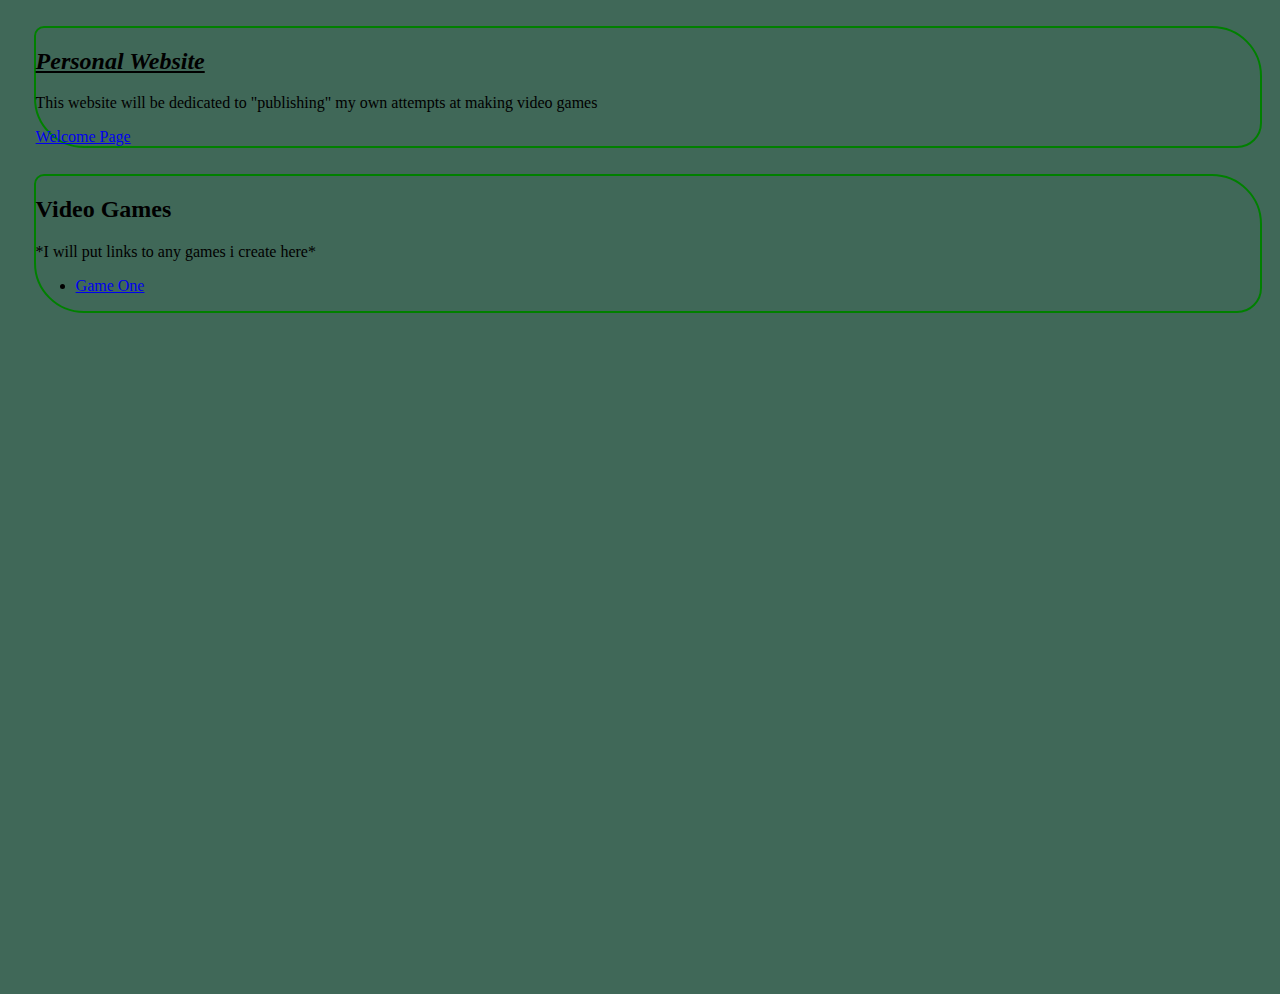
<file: index.html>
<!DOCTYPE html>
<html lang="en">
    <head>
        <meta charset="UTF-8">
        <meta name="viewport" content="width=device-width, initial-scale=1.0">
        <link rel="stylesheet" href="styles.css">
        <link href="scripts.js">
        <title>My Personal Website</title>
    </head>

    <body id="index-page">

        <div id="index-navbar" class="navbar">

        </div>

        <div id="title-card" class="index-content">
            <h2><strong><u><i>Personal Website</i></u></strong></h2>
            <p>This website will be dedicated to "publishing" my
             own attempts at making video games</p>
             <a href="/welcome.html">Welcome Page</a>
        </div>
        
        <div id="video-games" class="index-content">
            <h2>Video Games</h2>
            <p>*I will put links to any games i create here*</p>
            <ul>
                <li><a href="/GameOne.html">Game One</a></li>
            </ul>
        </div>


        <footer></footer>
    </body>

</html>
</file>
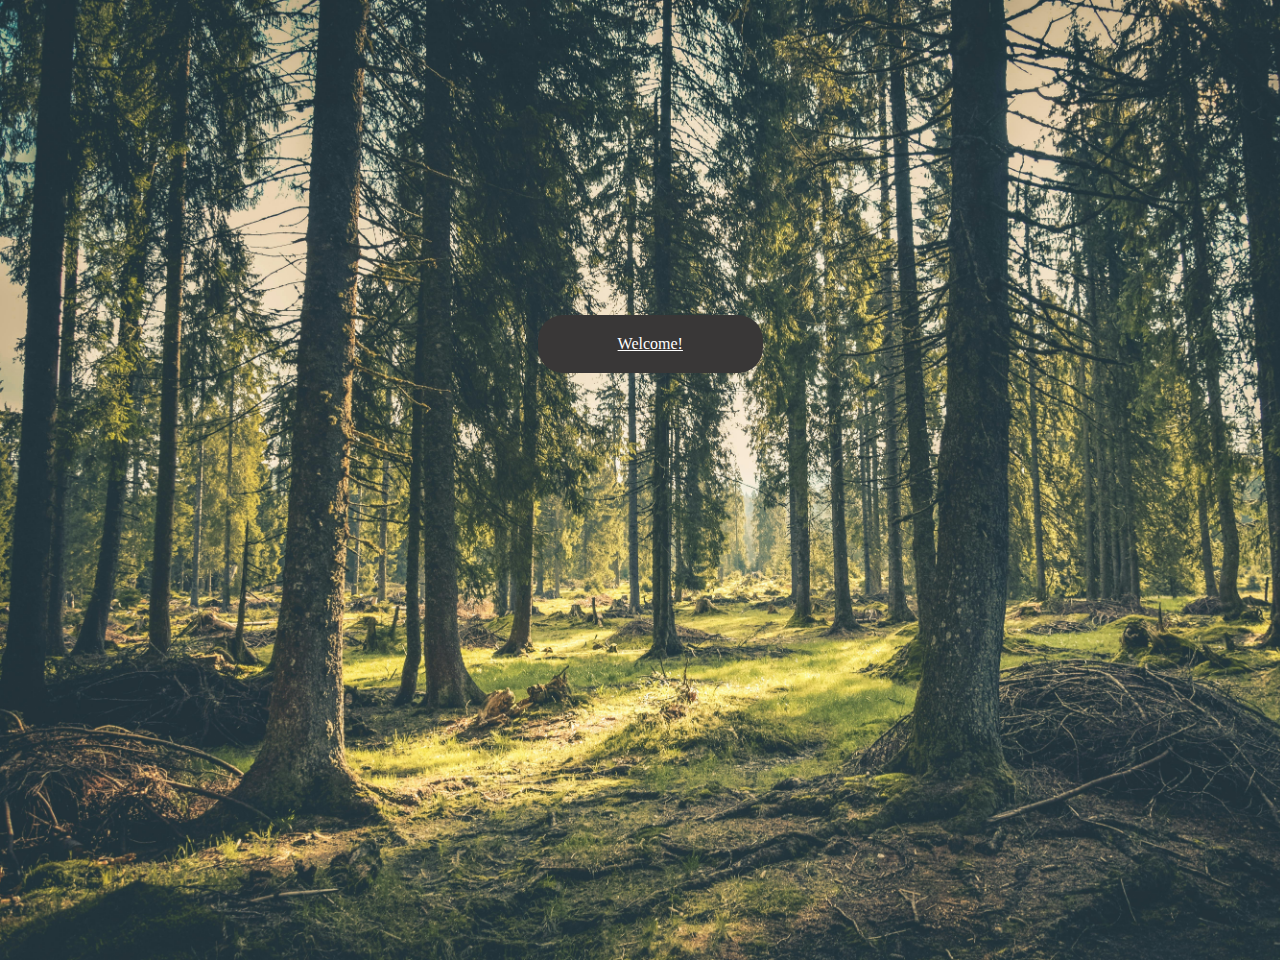
<file: welcome.html>
<html id="welcome-page" lang="en">
    <head>
        <meta charset="UTF-8">
        <meta name="viewport" content="width=device-width, initial-scale=1.0">
        <link rel="stylesheet" href="welcome-style.css">
        <title>Welcome</title>
    </head>

    <body>

        <a id="welcome-link" href="index.html">Welcome!</a>
        
    </body>
</html>
</file>
<file: styles.css>
#index-page {
    background-color: rgb(64, 104, 88);

    width: 100%;
    min-height: 60em;

}

.index-content {
    border: 2px solid green;
    border-radius: 10px 50px 25px;

    margin: 2%;
}
</file>
<file: welcome-style.css>
#welcome-page {
    background-image: url("/images/forest.jpg");
    background-repeat: no-repeat;
    background-size: cover;

    width: 100%;
    min-height: 60em;
}

#welcome-link {
    text-align: center;
    padding: 20px 80px;
    display: block;

    width: max-content;
    
    background-color: rgb(57, 55, 55);
    color: white;

    border-radius: 25px;

    left: 42%;
    top: 35%;
    position: absolute;
}

#welcome-link:hover {
    background-color: rgb(110, 105, 105);
}
</file>
